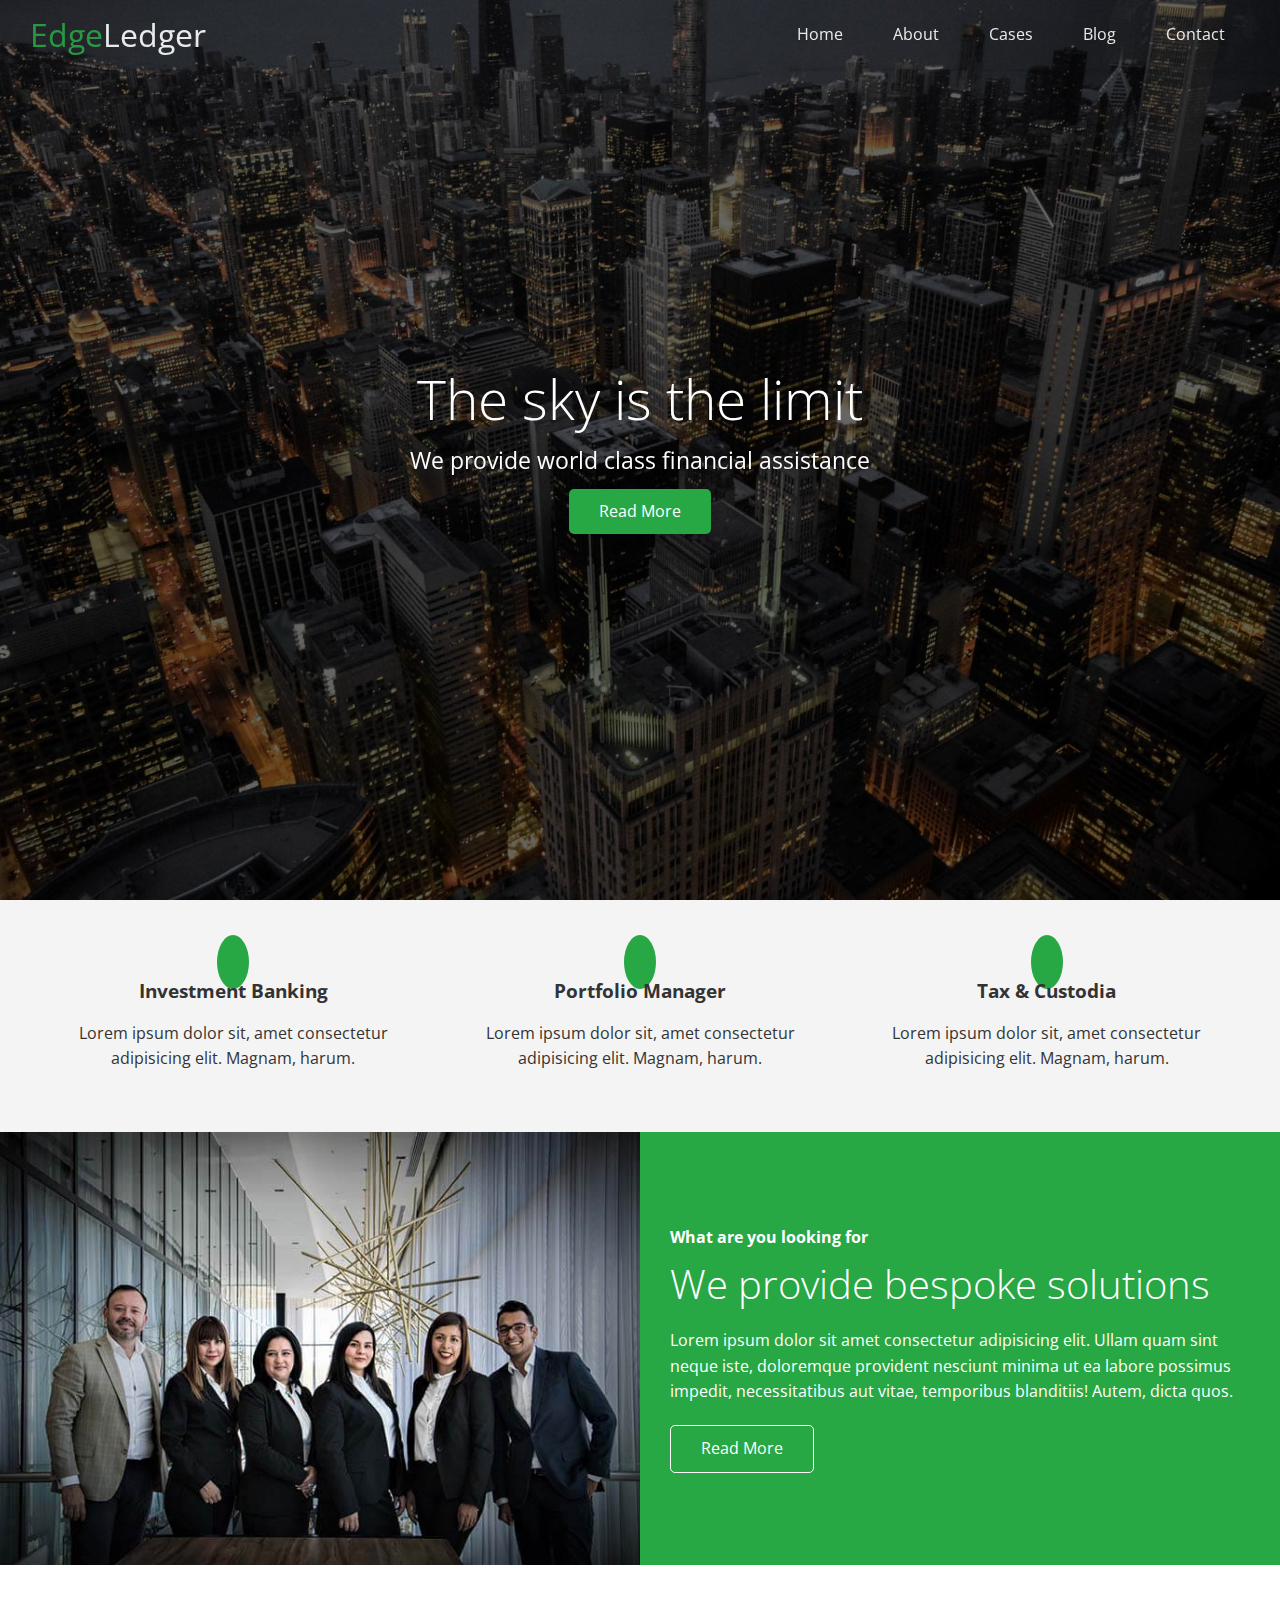
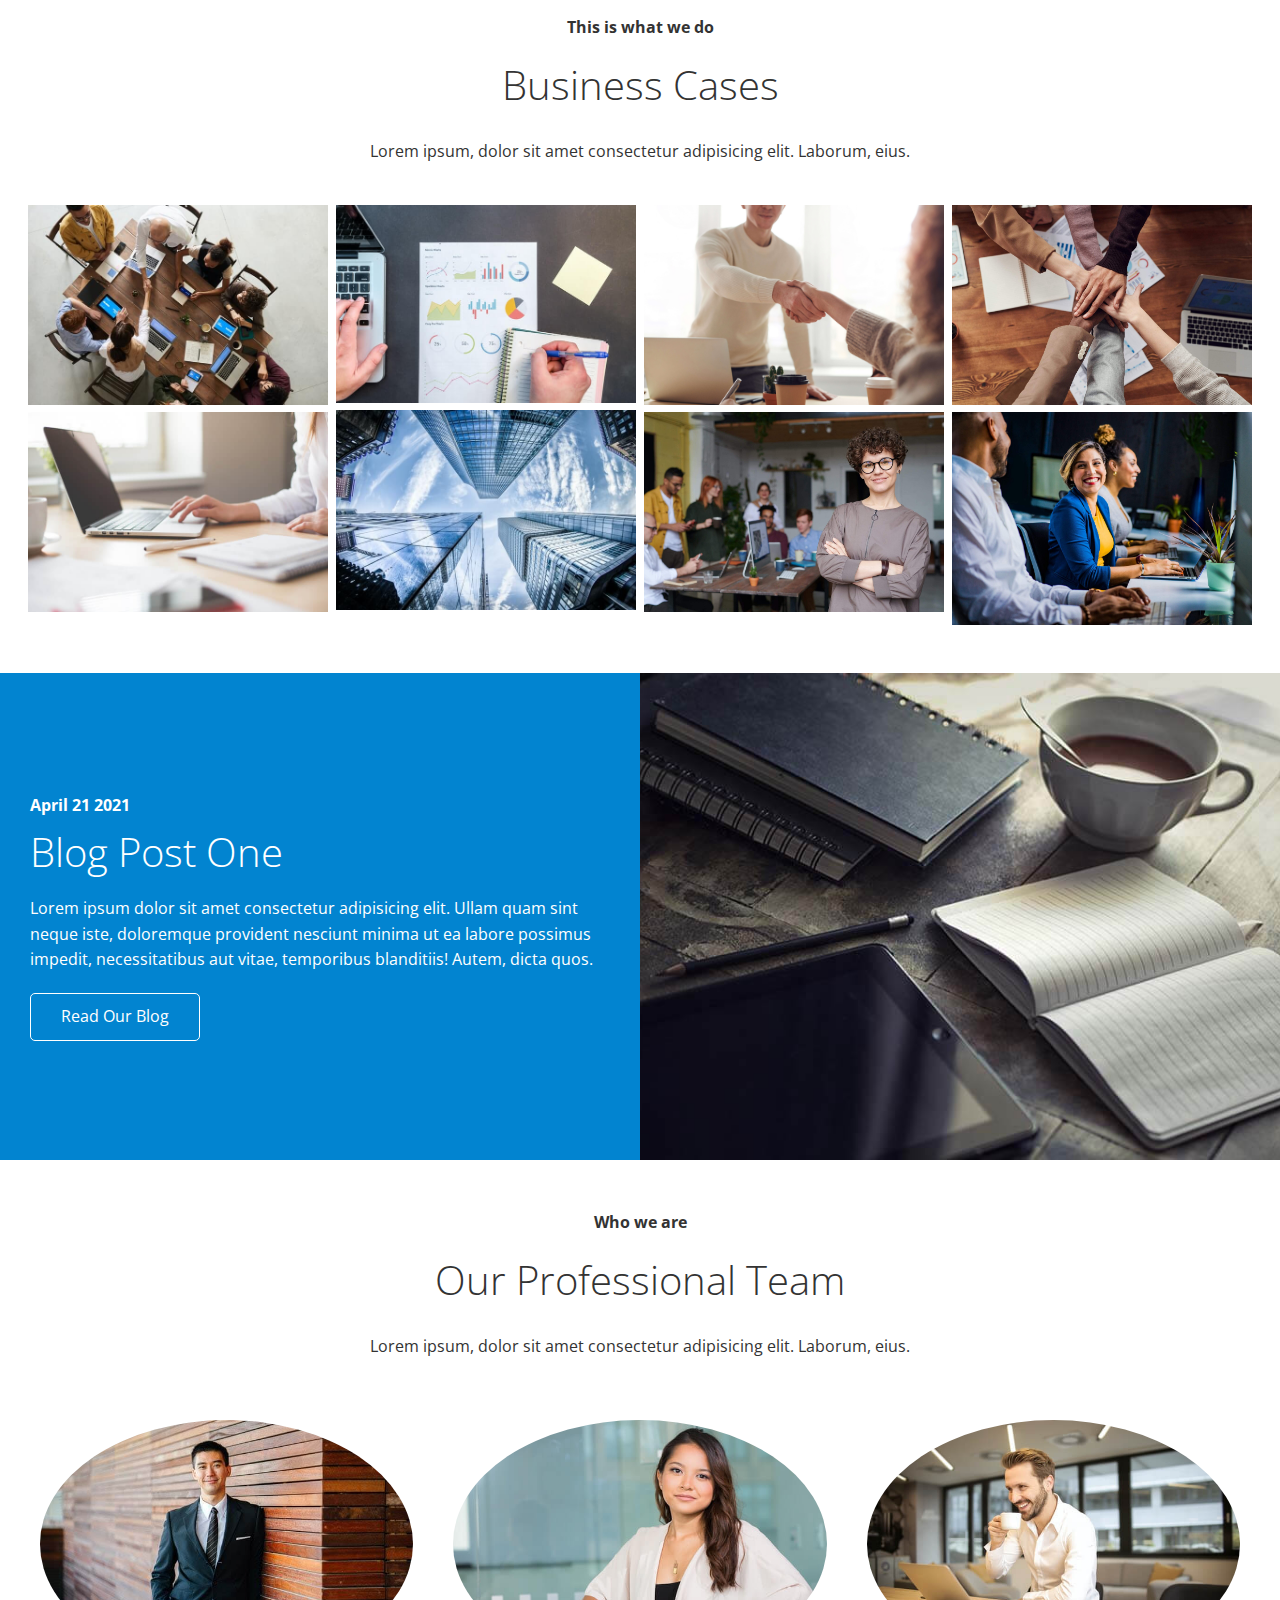
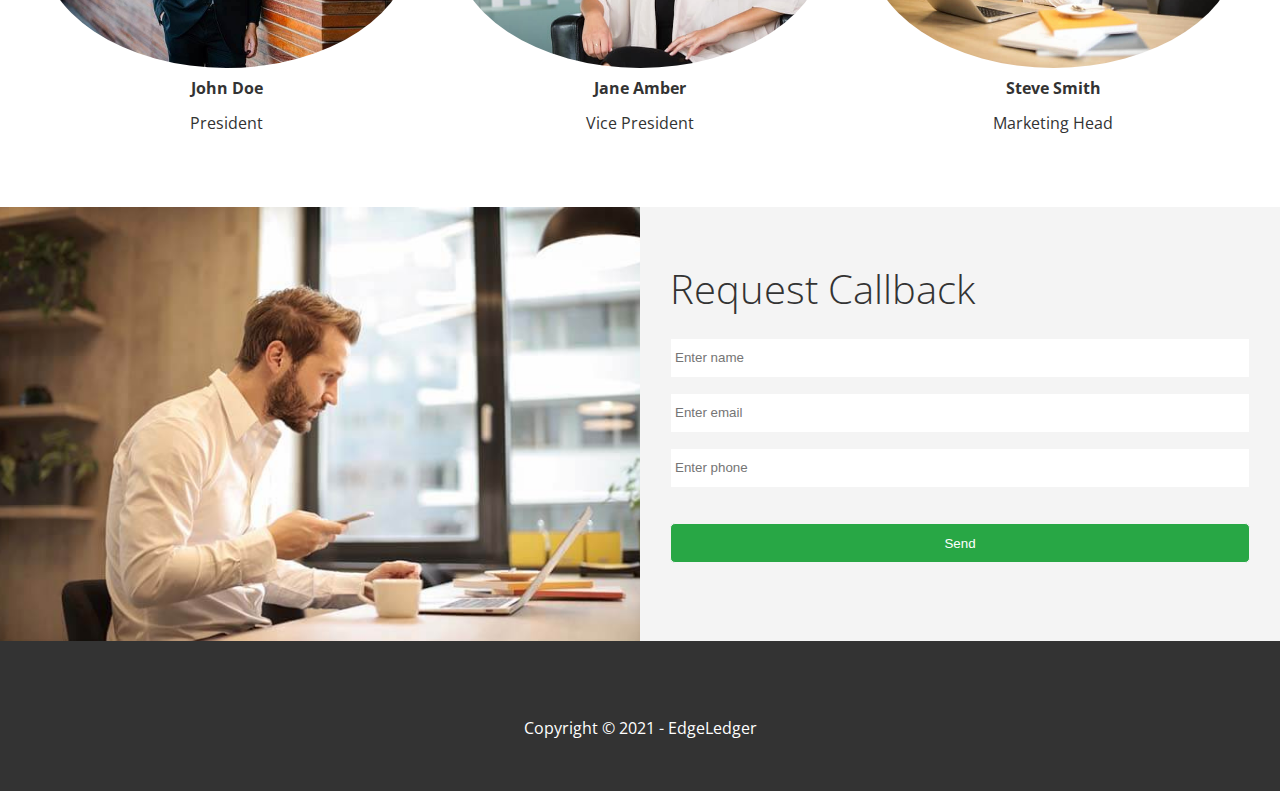
<file: edge_ledger/index.html>
<!DOCTYPE html>
<html lang="en">
    <head>
        <meta charset="UTF-8" />
        <meta http-equiv="X-UA-Compatible" content="IE=edge" />
        <meta name="viewport" content="width=device-width, initial-scale=1.0" />
        <link
            rel="shortcut icon"
            type="image/x-icon"
            href="/Edge_Ledger/favicon_icon.ico"
        />
        <link
            rel="stylesheet"
            href="https://cdnjs.cloudflare.com/ajax/libs/font-awesome/5.15.3/css/all.min.css"
            integrity="sha512-iBBXm8fW90+nuLcSKlbmrPcLa0OT92xO1BIsZ+ywDWZCvqsWgccV3gFoRBv0z+8dLJgyAHIhR35VZc2oM/gI1w=="
            crossorigin="anonymous"
        />
        <link rel="stylesheet" href="css/lightbox.min.css" />
        <link rel="stylesheet" href="css/utilities.css" />
        <link rel="stylesheet" href="css/style.css" />
        <title>Welcome to EdgeLedger</title>
    </head>
    <body id="home">
        <header class="hero">
            <div id="navbar" class="navbar top">
                <h1 class="logo">
                    <span class="text-primary"
                        ><i class="fas fa-book-open"></i> Edge</span
                    >Ledger
                </h1>
                <nav>
                    <ul>
                        <li><a href="#home">Home</a></li>
                        <li><a href="#about">About</a></li>
                        <li><a href="#cases">Cases</a></li>
                        <li><a href="#blog">Blog</a></li>
                        <li><a href="#contact">Contact</a></li>
                    </ul>
                </nav>
            </div>

            <div class="content">
                <h1>The sky is the limit</h1>
                <p>We provide world class financial assistance</p>
                <a href="#about" class="btn"
                    ><i class="fas fa-chevron-right"></i> Read More</a
                >
            </div>
        </header>

        <main>
            <!-- About -->
            <section id="about" class="icons bg-light">
                <div class="flex-items">
                    <div>
                        <i class="fas fa-university fa-2x"></i>
                        <div>
                            <h3>Investment Banking</h3>
                            <p>
                                Lorem ipsum dolor sit, amet consectetur
                                adipisicing elit. Magnam, harum.
                            </p>
                        </div>
                    </div>
                    <div>
                        <i class="fas fa-book-reader fa-2x"></i>
                        <div>
                            <h3>Portfolio Manager</h3>
                            <p>
                                Lorem ipsum dolor sit, amet consectetur
                                adipisicing elit. Magnam, harum.
                            </p>
                        </div>
                    </div>
                    <div>
                        <i class="fas fa-pencil-alt fa-2x"></i>
                        <div>
                            <h3>Tax & Custodia</h3>
                            <p>
                                Lorem ipsum dolor sit, amet consectetur
                                adipisicing elit. Magnam, harum.
                            </p>
                        </div>
                    </div>
                </div>
            </section>

            <!-- About:Solutions -->
            <section class="solutions flex-columns">
                <div class="row">
                    <div class="column">
                        <div class="column-1">
                            <img src="images/home/people.jpg" alt="" />
                        </div>
                    </div>
                    <div class="column">
                        <div class="column-2 bg-primary">
                            <h4>What are you looking for</h4>
                            <h2>We provide bespoke solutions</h2>
                            <p>
                                Lorem ipsum dolor sit amet consectetur
                                adipisicing elit. Ullam quam sint neque iste,
                                doloremque provident nesciunt minima ut ea
                                labore possimus impedit, necessitatibus aut
                                vitae, temporibus blanditiis! Autem, dicta quos.
                            </p>
                            <a href="#" class="btn btn-outline">
                                <i class="fas fa-chevron"></i>
                                Read More
                            </a>
                        </div>
                    </div>
                </div>
            </section>

            <!-- Cases -->
            <section id="cases" class="cases flex-grid section-padding">
                <header class="section-header">
                    <h4>This is what we do</h4>
                    <h2>Business Cases</h2>
                    <p>
                        Lorem ipsum, dolor sit amet consectetur adipisicing
                        elit. Laborum, eius.
                    </p>
                </header>
                <div class="row">
                    <div class="column">
                        <a
                            href="images/cases/cases1.jpg"
                            data-lightbox="cases"
                            data-title="Lorem ipsum, dolor sit amet consectetur adipisicing
                        elit. Laborum, eius."
                            ><img src="images/cases/cases1.jpg" alt=""
                        /></a>
                        <a
                            href="images/cases/cases2.jpg"
                            data-lightbox="cases"
                            data-title="Lorem ipsum, dolor sit amet consectetur adipisicing
                        elit. Laborum, eius."
                            ><img src="images/cases/cases2.jpg" alt=""
                        /></a>
                    </div>
                    <div class="column">
                        <a
                            href="images/cases/cases3.jpg"
                            data-lightbox="cases"
                            data-title="Lorem ipsum, dolor sit amet consectetur adipisicing
                        elit. Laborum, eius."
                            ><img src="images/cases/cases3.jpg" alt=""
                        /></a>
                        <a
                            href="images/cases/cases4.jpg"
                            data-lightbox="cases"
                            data-title="Lorem ipsum, dolor sit amet consectetur adipisicing
                        elit. Laborum, eius."
                            ><img src="images/cases/cases4.jpg" alt=""
                        /></a>
                    </div>
                    <div class="column">
                        <a
                            href="images/cases/cases5.jpg"
                            data-lightbox="cases"
                            data-title="Lorem ipsum, dolor sit amet consectetur adipisicing
                        elit. Laborum, eius."
                            ><img src="images/cases/cases5.jpg" alt=""
                        /></a>
                        <a
                            href="images/cases/cases6.jpg"
                            data-lightbox="cases"
                            data-title="Lorem ipsum, dolor sit amet consectetur adipisicing
                        elit. Laborum, eius."
                            ><img src="images/cases/cases6.jpg" alt=""
                        /></a>
                    </div>
                    <div class="column">
                        <a
                            href="images/cases/cases7.jpg"
                            data-lightbox="cases"
                            data-title="Lorem ipsum, dolor sit amet consectetur adipisicing
                        elit. Laborum, eius."
                            ><img src="images/cases/cases7.jpg" alt=""
                        /></a>
                        <a
                            href="images/cases/cases8.jpg"
                            data-lightbox="cases"
                            data-title="Lorem ipsum, dolor sit amet consectetur adipisicing
                        elit. Laborum, eius."
                            ><img src="images/cases/cases8.jpg" alt=""
                        /></a>
                    </div>
                </div>
            </section>

            <!-- Blog -->
            <section id="blog" class="blog flex-columns flex-reverse">
                <div class="row">
                    <div class="column">
                        <div class="column-1">
                            <img src="images/home/blog.jpg" alt="" />
                        </div>
                    </div>
                    <div class="column">
                        <div class="column-2 bg-secondary">
                            <h4>April 21 2021</h4>
                            <h2>Blog Post One</h2>
                            <p>
                                Lorem ipsum dolor sit amet consectetur
                                adipisicing elit. Ullam quam sint neque iste,
                                doloremque provident nesciunt minima ut ea
                                labore possimus impedit, necessitatibus aut
                                vitae, temporibus blanditiis! Autem, dicta quos.
                            </p>
                            <a href="blog.html" class="btn btn-outline">
                                <i class="fas fa-chevron"></i>
                                Read Our Blog
                            </a>
                        </div>
                    </div>
                </div>
            </section>

            <!-- Team -->
            <section id="team" class="team section-padding">
                <header class="section-header">
                    <h4>Who we are</h4>
                    <h2>Our Professional Team</h2>
                    <p>
                        Lorem ipsum, dolor sit amet consectetur adipisicing
                        elit. Laborum, eius.
                    </p>
                </header>
                <div class="flex-items">
                    <div>
                        <img src="images/team/person1.jpg" alt="" />
                        <h4>John Doe</h4>
                        <p>President</p>
                    </div>
                    <div>
                        <img src="images/team/person2.jpg" alt="" />
                        <h4>Jane Amber</h4>
                        <p>Vice President</p>
                    </div>
                    <div>
                        <img src="images/team/person3.jpg" alt="" />
                        <h4>Steve Smith</h4>
                        <p>Marketing Head</p>
                    </div>
                    <a href="" data-lightbox="cases" data-title=""></a>
                </div>
            </section>

            <!-- Contact -->
            <section id="contact" class="contact flex-columns">
                <div class="row">
                    <div class="column">
                        <div class="column-1">
                            <img src="images/home/contact.jpg" alt="" />
                        </div>
                    </div>
                    <div class="column">
                        <div class="column-2 bg-light">
                            <h2>Request Callback</h2>
                            <form
                                action="contact/process.php"
                                method="POST"
                                class="callback-form"
                            >
                                <div class="form-control">
                                    <label for="name"></label>
                                    <input
                                        type="text"
                                        placeholder="Enter name"
                                        name="name"
                                        id="name"
                                    />
                                </div>
                                <div class="form-control">
                                    <label for="email"></label>
                                    <input
                                        type="text"
                                        placeholder="Enter email"
                                    />
                                </div>
                                <div class="form-control">
                                    <label for="phone"></label>
                                    <input
                                        type="text"
                                        placeholder="Enter phone"
                                        name="phone"
                                        id="phone"
                                    />
                                </div>
                                <input
                                    type="submit"
                                    value="Send"
                                    id="submit"
                                    class="btn"
                                />
                            </form>
                        </div>
                    </div>
                </div>
            </section>
        </main>

        <footer class="footer bg-dark">
            <div class="social">
                <a href="#"><i class="fab fa-facebook fa-2x"></i></a>
                <a href="#"><i class="fab fa-twitter fa-2x"></i></a>
                <a href="#"><i class="fab fa-youtube fa-2x"></i></a>
                <a href="#"><i class="fab fa-linkedin fa-2x"></i></a>
            </div>
            <p>Copyright &copy; 2021 - EdgeLedger</p>
        </footer>

        <script
            src="https://code.jquery.com/jquery-3.6.0.min.js"
            integrity="sha256-/xUj+3OJU5yExlq6GSYGSHk7tPXikynS7ogEvDej/m4="
            crossorigin="anonymous"
        ></script>
        <script src="js/lightbox.min.js"></script>
        <script>
            const navbar = document.getElementById("navbar");
            let scrolled = false;

            window.onscroll = function () {
                if (window.pageYOffset > 100) {
                    navbar.classList.remove("top");
                    if (!scrolled) {
                        navbar.style.transform = "translateY(-70px)";
                    }
                    setTimeout(function () {
                        navbar.style.transform = "translateY(0)";
                        scrolled = true;
                    }, 200);
                } else {
                    navbar.classList.add("top");
                    scrolled = false;
                }
            };

            // Smooth Scroling
            $("#navbar a").on("click", function (e) {
                if (this.hash !== "") {
                    e.preventDefault();

                    const hash = this.hash;

                    $("html, body").animate(
                        {
                            scrollTop: $(hash).offset().top - 100,
                        },
                        800
                    );
                }
            });
        </script>
    </body>
</html>
</file>
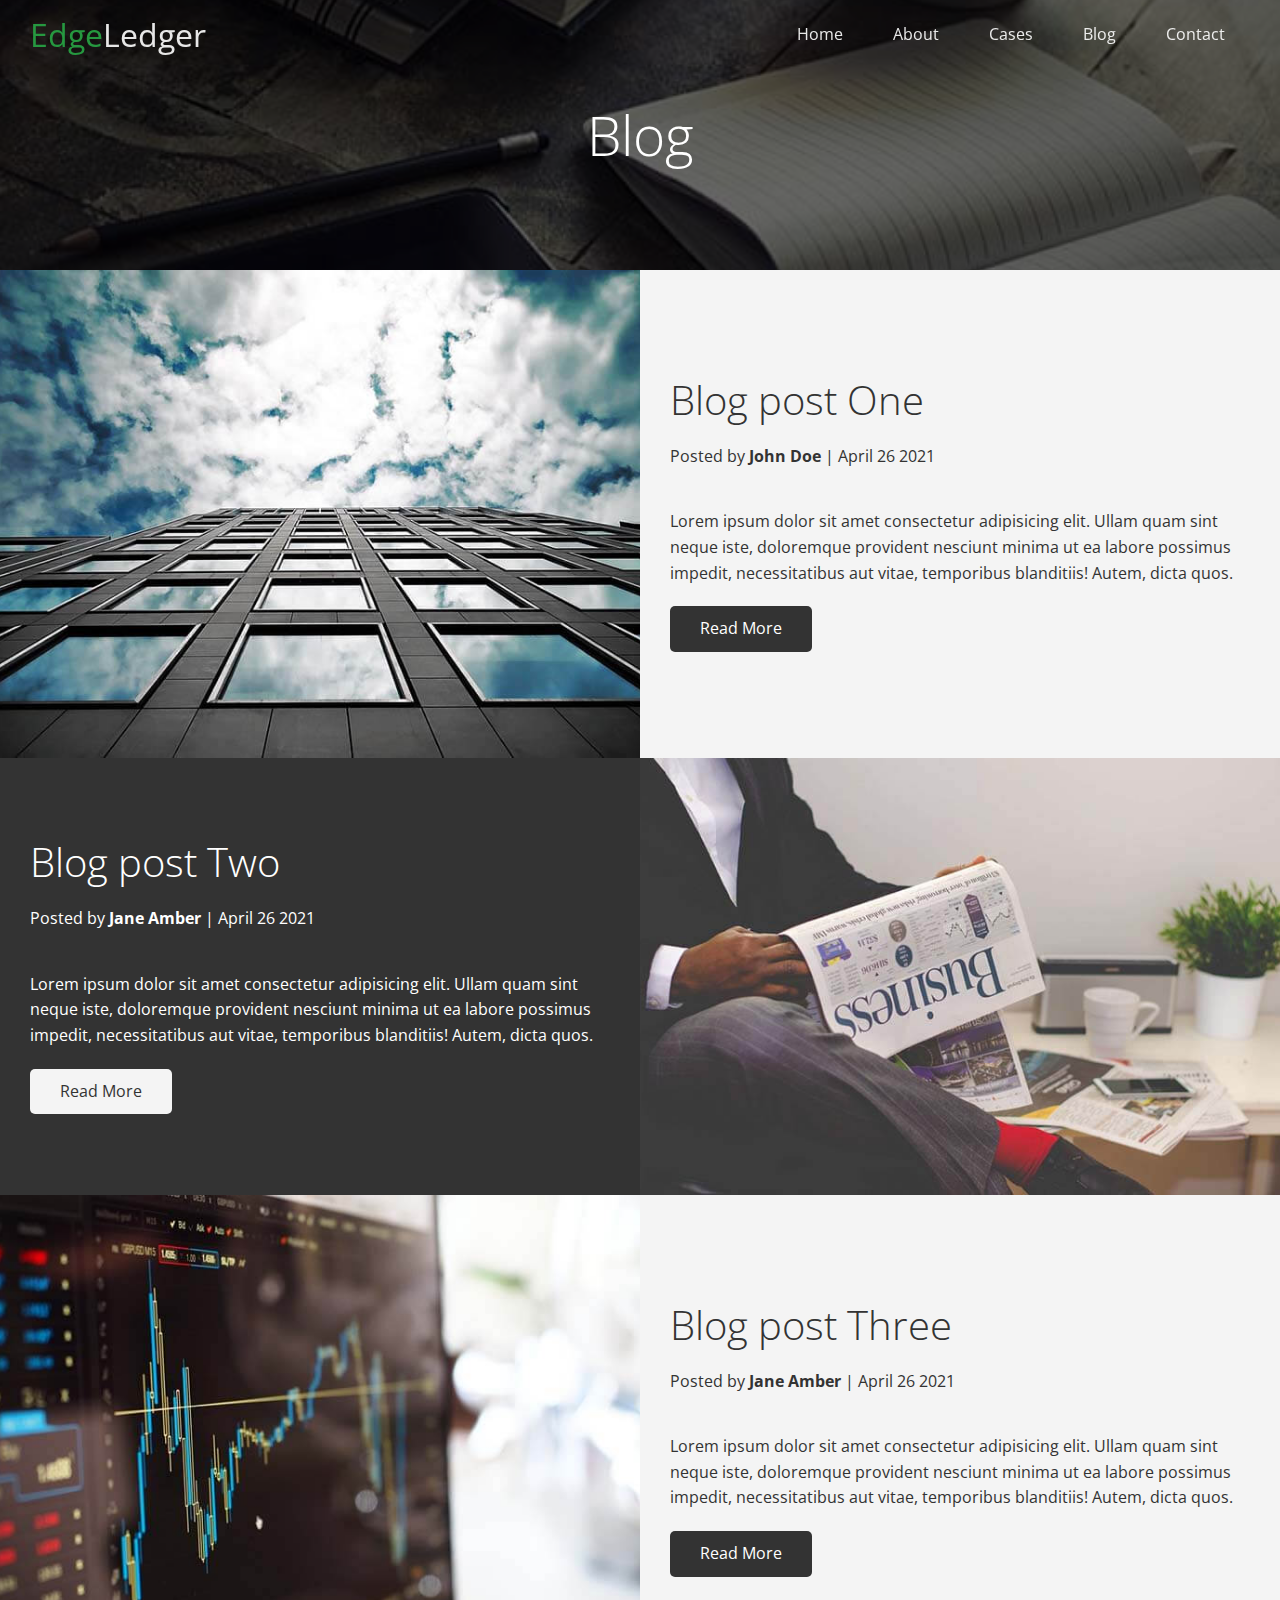
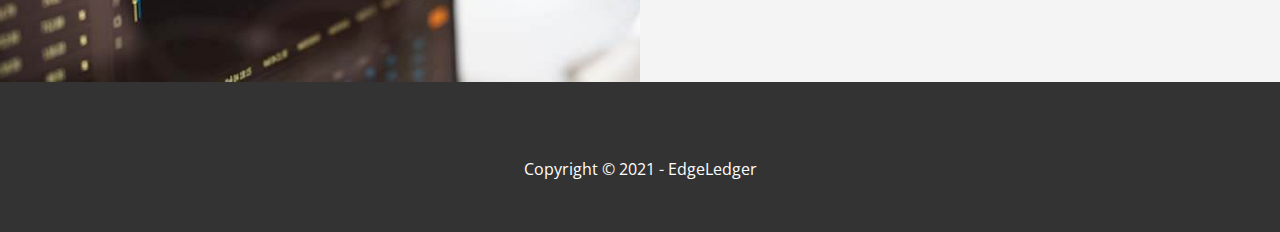
<file: edge_ledger/blog.html>
<!DOCTYPE html>
<html lang="en">
    <head>
        <meta charset="UTF-8" />
        <meta http-equiv="X-UA-Compatible" content="IE=edge" />
        <meta name="viewport" content="width=device-width, initial-scale=1.0" />
        <link
            rel="stylesheet"
            href="https://cdnjs.cloudflare.com/ajax/libs/font-awesome/5.15.3/css/all.min.css"
            integrity="sha512-iBBXm8fW90+nuLcSKlbmrPcLa0OT92xO1BIsZ+ywDWZCvqsWgccV3gFoRBv0z+8dLJgyAHIhR35VZc2oM/gI1w=="
            crossorigin="anonymous"
        />
        <link rel="stylesheet" href="css/utilities.css" />
        <link rel="stylesheet" href="css/style.css" />
        <title>REad Our Blog</title>
    </head>
    <body id="home">
        <header class="hero blog">
            <div id="navbar" class="navbar top">
                <h1 class="logo">
                    <span class="text-primary"
                        ><i class="fas fa-book-open"></i> Edge</span
                    >Ledger
                </h1>
                <nav>
                    <ul>
                        <li><a href="index.html">Home</a></li>
                        <li><a href="index.html#about">About</a></li>
                        <li><a href="index.html#cases">Cases</a></li>
                        <li><a href="index.html#blog">Blog</a></li>
                        <li><a href="index.html#contact">Contact</a></li>
                    </ul>
                </nav>
            </div>

            <div class="content">
                <h1>Blog</h1>
            </div>
        </header>

        <main>
            <!-- About:Solutions -->
            <article class="flex-columns">
                <div class="row">
                    <div class="column">
                        <div class="column-1">
                            <img src="images/blog/blog1.jpg" alt="" />
                        </div>
                    </div>
                    <div class="column">
                        <div class="column-2 bg-light">
                            <h2>Blog post One</h2>
                            <p class="meta">
                                <i class="fas fa-user"></i> Posted by
                                <strong>John Doe</strong> | April 26 2021
                            </p>
                            <p>
                                Lorem ipsum dolor sit amet consectetur
                                adipisicing elit. Ullam quam sint neque iste,
                                doloremque provident nesciunt minima ut ea
                                labore possimus impedit, necessitatibus aut
                                vitae, temporibus blanditiis! Autem, dicta quos.
                            </p>
                            <a href="post.html" class="btn btn-dark">
                                <i class="fas fa-chevron"></i>
                                Read More
                            </a>
                        </div>
                    </div>
                </div>
            </article>

            <article class="flex-columns flex-reverse">
                <div class="row">
                    <div class="column">
                        <div class="column-1">
                            <img src="images/blog/blog2.jpg" alt="" />
                        </div>
                    </div>
                    <div class="column">
                        <div class="column-2 bg-dark">
                            <h2>Blog post Two</h2>
                            <p class="meta">
                                <i class="fas fa-user"></i> Posted by
                                <strong>Jane Amber</strong> | April 26 2021
                            </p>
                            <p>
                                Lorem ipsum dolor sit amet consectetur
                                adipisicing elit. Ullam quam sint neque iste,
                                doloremque provident nesciunt minima ut ea
                                labore possimus impedit, necessitatibus aut
                                vitae, temporibus blanditiis! Autem, dicta quos.
                            </p>
                            <a href="post.html" class="btn btn-light">
                                <i class="fas fa-chevron"></i>
                                Read More
                            </a>
                        </div>
                    </div>
                </div>
            </article>

            <article class="flex-columns">
                <div class="row">
                    <div class="column">
                        <div class="column-1">
                            <img src="images/blog/blog3.jpg" alt="" />
                        </div>
                    </div>
                    <div class="column">
                        <div class="column-2 bg-light">
                            <h2>Blog post Three</h2>
                            <p class="meta">
                                <i class="fas fa-user"></i>Posted by
                                <strong>Jane Amber</strong> | April 26 2021
                            </p>
                            <p>
                                Lorem ipsum dolor sit amet consectetur
                                adipisicing elit. Ullam quam sint neque iste,
                                doloremque provident nesciunt minima ut ea
                                labore possimus impedit, necessitatibus aut
                                vitae, temporibus blanditiis! Autem, dicta quos.
                            </p>
                            <a href="post.html" class="btn btn-dark">
                                <i class="fas fa-chevron"></i>
                                Read More
                            </a>
                        </div>
                    </div>
                </div>
            </article>
        </main>

        <footer class="footer bg-dark">
            <div class="social">
                <a href="#"><i class="fab fa-facebook fa-2x"></i></a>
                <a href="#"><i class="fab fa-twitter fa-2x"></i></a>
                <a href="#"><i class="fab fa-youtube fa-2x"></i></a>
                <a href="#"><i class="fab fa-linkedin fa-2x"></i></a>
            </div>
            <p>Copyright &copy; 2021 - EdgeLedger</p>
        </footer>

        <script>
            const navbar = document.getElementById("navbar");
            let scrolled = false;

            window.onscroll = function () {
                if (window.pageYOffset > 100) {
                    navbar.classList.remove("top");
                    if (!scrolled) {
                        navbar.style.transform = "translateY(-70px)";
                    }
                    setTimeout(function () {
                        navbar.style.transform = "translateY(0)";
                        scrolled = true;
                    }, 200);
                } else {
                    navbar.classList.add("top");
                    scrolled = false;
                }
            };
        </script>
    </body>
</html>
</file>
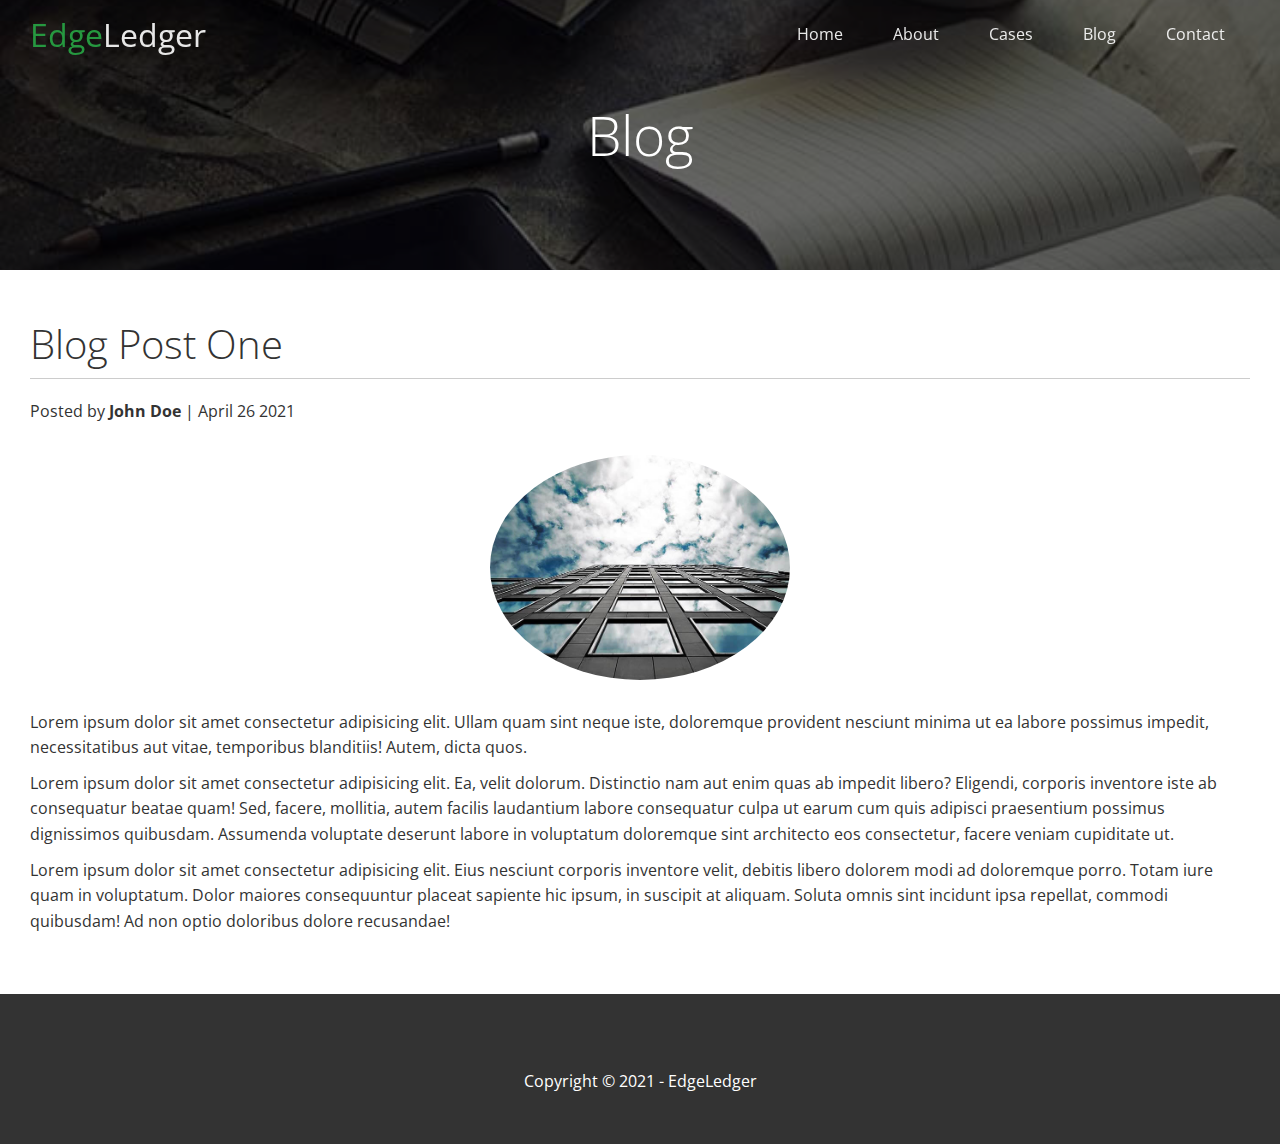
<file: edge_ledger/post.html>
<!DOCTYPE html>
<html lang="en">
    <head>
        <meta charset="UTF-8" />
        <meta http-equiv="X-UA-Compatible" content="IE=edge" />
        <meta name="viewport" content="width=device-width, initial-scale=1.0" />
        <link
            rel="stylesheet"
            href="https://cdnjs.cloudflare.com/ajax/libs/font-awesome/5.15.3/css/all.min.css"
            integrity="sha512-iBBXm8fW90+nuLcSKlbmrPcLa0OT92xO1BIsZ+ywDWZCvqsWgccV3gFoRBv0z+8dLJgyAHIhR35VZc2oM/gI1w=="
            crossorigin="anonymous"
        />
        <link rel="stylesheet" href="css/utilities.css" />
        <link rel="stylesheet" href="css/style.css" />
        <title>Post One</title>
    </head>
    <body id="home">
        <header class="hero blog">
            <div id="navbar" class="navbar top">
                <h1 class="logo">
                    <span class="text-primary"
                        ><i class="fas fa-book-open"></i> Edge</span
                    >Ledger
                </h1>
                <nav>
                    <ul>
                        <li><a href="index.html">Home</a></li>
                        <li><a href="index.html#about">About</a></li>
                        <li><a href="index.html#cases">Cases</a></li>
                        <li><a href="index.html#blog">Blog</a></li>
                        <li><a href="index.html#contact">Contact</a></li>
                    </ul>
                </nav>
            </div>

            <div class="content">
                <h1>Blog</h1>
            </div>
        </header>

        <main>
            <section class="post">
                <h2>Blog Post One</h2>
                <p class="meta">
                    <i class="fas fa-user"></i> Posted by
                    <strong>John Doe</strong> | April 26 2021
                </p>
                <img src="images/blog/blog1.jpg" alt="" />
                <p>
                    Lorem ipsum dolor sit amet consectetur adipisicing elit.
                    Ullam quam sint neque iste, doloremque provident nesciunt
                    minima ut ea labore possimus impedit, necessitatibus aut
                    vitae, temporibus blanditiis! Autem, dicta quos.
                </p>
                <p>
                    Lorem ipsum dolor sit amet consectetur adipisicing elit. Ea,
                    velit dolorum. Distinctio nam aut enim quas ab impedit
                    libero? Eligendi, corporis inventore iste ab consequatur
                    beatae quam! Sed, facere, mollitia, autem facilis laudantium
                    labore consequatur culpa ut earum cum quis adipisci
                    praesentium possimus dignissimos quibusdam. Assumenda
                    voluptate deserunt labore in voluptatum doloremque sint
                    architecto eos consectetur, facere veniam cupiditate ut.
                </p>
                <p>
                    Lorem ipsum dolor sit amet consectetur adipisicing elit.
                    Eius nesciunt corporis inventore velit, debitis libero
                    dolorem modi ad doloremque porro. Totam iure quam in
                    voluptatum. Dolor maiores consequuntur placeat sapiente hic
                    ipsum, in suscipit at aliquam. Soluta omnis sint incidunt
                    ipsa repellat, commodi quibusdam! Ad non optio doloribus
                    dolore recusandae!
                </p>
            </section>
        </main>

        <footer class="footer bg-dark">
            <div class="social">
                <a href="#"><i class="fab fa-facebook fa-2x"></i></a>
                <a href="#"><i class="fab fa-twitter fa-2x"></i></a>
                <a href="#"><i class="fab fa-youtube fa-2x"></i></a>
                <a href="#"><i class="fab fa-linkedin fa-2x"></i></a>
            </div>
            <p>Copyright &copy; 2021 - EdgeLedger</p>
        </footer>

        <script>
            const navbar = document.getElementById("navbar");
            let scrolled = false;

            window.onscroll = function () {
                if (window.pageYOffset > 100) {
                    navbar.classList.remove("top");
                    if (!scrolled) {
                        navbar.style.transform = "translateY(-70px)";
                    }
                    setTimeout(function () {
                        navbar.style.transform = "translateY(0)";
                        scrolled = true;
                    }, 200);
                } else {
                    navbar.classList.add("top");
                    scrolled = false;
                }
            };
        </script>
    </body>
</html>
</file>
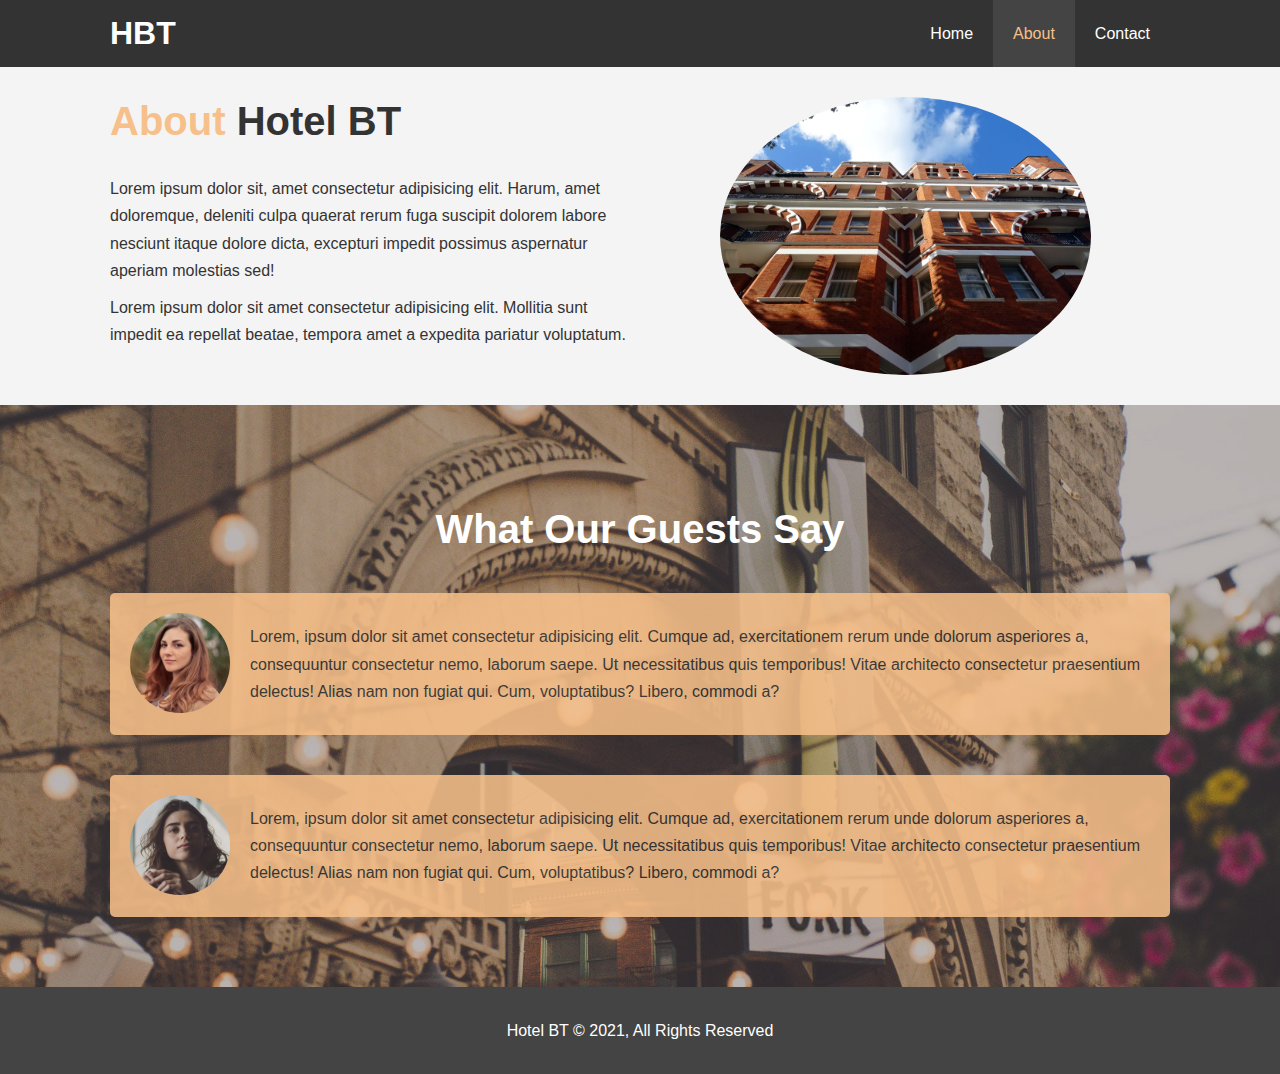
<file: hotel_web/about.html>
<!DOCTYPE html>
<html lang="en">
  <head>
    <meta charset="UTF-8" />
    <meta http-equiv="X-UA-Compatible" content="IE=edge" />
    <meta name="viewport" content="width=device-width, initial-scale=1.0" />
    <meta
      name="description"
      content="Welcome to the most extraordinary hotel in Boston Massachusetts"
    />
    <meta name="keywords" content="hotel, boston hotel, new england hotel" />
    <link rel="stylesheet" href="css/style.css" />
    <link
      rel="stylesheet"
      media="screen and (max-width: 768px)"
      href="css/mobile.css"
    />
    <title>Hotel BT | About</title>
  </head>
  <body>
    <header>
      <nav id="navbar">
        <div class="container">
          <h1 class="logo"><a href="index.html">HBT</a></h1>
          <ul>
            <li><a href="index.html">Home</a></li>
            <li><a class="current" href="about.html">About</a></li>
            <li><a href="contact.html">Contact</a></li>
          </ul>
        </div>
      </nav>
    </header>
    <section id="about-info" class="bg-light py-3">
      <div class="container">
        <div class="info-left">
          <h1 class="l-heading">
            <span class="text-primary">About</span> Hotel BT
          </h1>
          <p>
            Lorem ipsum dolor sit, amet consectetur adipisicing elit. Harum,
            amet doloremque, deleniti culpa quaerat rerum fuga suscipit dolorem
            labore nesciunt itaque dolore dicta, excepturi impedit possimus
            aspernatur aperiam molestias sed!
          </p>
          <p>
            Lorem ipsum dolor sit amet consectetur adipisicing elit. Mollitia
            sunt impedit ea repellat beatae, tempora amet a expedita pariatur
            voluptatum.
          </p>
        </div>
        <div class="info-right">
          <img src="./img/photo-2.jpg" alt="hotel" />
        </div>
      </div>
    </section>

    <div class="clr"></div>

    <section id="testimonials" class="py-3">
      <div class="container">
        <h2 class="l-heading">What Our Guests Say</h2>
        <div class="testimonial bg-primary">
          <img src="./img/person-1.jpg" alt="Samantha" />
          <p>
            Lorem, ipsum dolor sit amet consectetur adipisicing elit. Cumque ad,
            exercitationem rerum unde dolorum asperiores a, consequuntur
            consectetur nemo, laborum saepe. Ut necessitatibus quis temporibus!
            Vitae architecto consectetur praesentium delectus! Alias nam non
            fugiat qui. Cum, voluptatibus? Libero, commodi a?
          </p>
        </div>

        <div class="testimonial bg-primary">
          <img src="./img/person-2.jpg" alt="Jen" />
          <p>
            Lorem, ipsum dolor sit amet consectetur adipisicing elit. Cumque ad,
            exercitationem rerum unde dolorum asperiores a, consequuntur
            consectetur nemo, laborum saepe. Ut necessitatibus quis temporibus!
            Vitae architecto consectetur praesentium delectus! Alias nam non
            fugiat qui. Cum, voluptatibus? Libero, commodi a?
          </p>
        </div>
      </div>
    </section>
    <footer id="main-footer">
      <p>Hotel BT &copy; 2021, All Rights Reserved</p>
    </footer>
  </body>
</html>
</file>
<file: edge_ledger/css/utilities.css>
/* Text colors */
.text-primary {
    color: #28a745;
}

.text-secondary {
    color: #0284d0;
}

/* Button */
.btn {
    cursor: pointer;
    display: inline-block;
    padding: 10px 30px;
    color: #fff;
    background: #28a745;
    border: none;
    border-radius: 5px;
}

.btn:hover {
    opacity: 0.9;
}

.btn-primary,
.bg-primary {
    background: #28a745;
    color: #fff;
}
.btn-secundary,
.bg-secondary {
    background: #0284d0;
    color: #fff;
}
.btn-dark,
.bg-dark {
    background: #333;
    color: #fff;
}
.btn-light,
.bg-light {
    background: #f4f4f4;
    color: #333;
}

.btn-outline {
    background: transparent;
    border: 1px solid #fff;
}

/* Flex items */
.flex-items {
    display: flex;
    text-align: center;
    justify-content: center;
    height: 100%;
}

.flex-items > div {
    padding: 20px;
}

/* Flex columns */
.flex-columns.flex-reverse .row {
    flex-direction: row-reverse;
}

.flex-columns .row {
    display: flex;
    flex-wrap: wrap;
    width: 100%;
}

.flex-columns .column {
    display: flex;
    flex-direction: column;
    flex-basis: 100%;
    flex: 1;
}

.flex-columns .column .column-1,
.flex-columns .column .column-2 {
    height: 100%;
}

.flex-columns img {
    width: 100%;
    height: 100%;
    object-fit: cover;
}

.flex-columns .column-2 {
    display: flex;
    flex-direction: column;
    align-items: flex-start;
    justify-content: center;
    padding: 30px;
}

.flex-columns h2 {
    font-size: 40px;
    font-weight: 100;
}

.flex-columns h4 {
    margin-bottom: 10px;
}

.flex-columns p {
    margin: 20px 0;
}

/* Section */
.section-header {
    padding: 30px;
    display: flex;
    flex-direction: column;
    align-items: center;
    justify-content: center;
    text-align: center;
}

.section-header h2 {
    font-size: 40px;
    margin: 20px 0;
}

.section-padding {
    padding: 20px 20px 40px;
}

/* Flex Grid */
.flex-grid .row {
    display: flex;
    flex-wrap: wrap;
    padding: 0 4px;
}

.flex-grid .column {
    flex: 25%;
    max-width: 25%;
    padding: 0 4px;
}
</file>
<file: edge_ledger/css/style.css>
@import url("https://fonts.googleapis.com/css2?family=Open+Sans:wght@300;400&display=swap");

* {
    box-sizing: border-box;
    margin: 0;
    padding: 0;
}

body {
    font-family: "Open Sans", sans-serif;
    background: #fff;
    color: #333;
    line-height: 1.6;
}

ul {
    list-style: none;
}

a {
    color: #333;
    text-decoration: none;
}

h1,
h2 {
    font-weight: 300;
    line-height: 1.2;
}

p {
    margin: 10px 0;
}

img {
    width: 100%;
}

/* Navbar */
.navbar {
    display: flex;
    align-items: center;
    justify-content: space-between;
    background: #333;
    color: #fff;
    opacity: 0.9;
    width: 100%;
    height: 70px;
    position: fixed;
    top: 0px;
    padding: 0 30px;
    transition: 0.5s;
}

.navbar.top {
    background: transparent;
}

.navbar a {
    color: #fff;
    padding: 10px 20px;
    margin: 0 5px;
}

.navbar a:hover {
    border-bottom: #28a745 2px solid;
}

.navbar ul {
    display: flex;
}

.navbar .logo {
    font-weight: 400;
}

/* Header */
.hero {
    background: url("../images/home/showcase.jpg") no-repeat center center/cover;
    height: 100vh;
    position: relative;
    color: #fff;
}

.hero .content {
    display: flex;
    flex-direction: column;
    align-items: center;
    justify-content: center;
    text-align: center;
    height: 100%;
    padding: 0 20px;
}

.hero .content h1 {
    font-size: 55px;
}

.hero .content p {
    font-size: 23px;
    max-width: 600px;
    margin: 20 0 30px;
}

.hero::before {
    content: "";
    position: absolute;
    top: 0;
    left: 0;
    width: 100%;
    height: 100%;
    background: rgba(0, 0, 0, 0.6);
}

.hero * {
    z-index: 10;
}

.hero.blog {
    background: url("../images/home/blog.jpg") no-repeat center center/cover;
    height: 30vh;
}

/* Icons */
.icons {
    padding: 30px;
}

.icons h3 {
    font-weight: bold;
    margin-bottom: 15px;
}

.icons i {
    background: #28a745;
    color: #fff;
    padding: 1rem;
    border-radius: 50%;
    margin-bottom: 15px;
}

.cases img:hover {
    opacity: 0.7;
}

.team img {
    border-radius: 50%;
}

/* Callback form */
.callback-form {
    width: 100%;
    padding: 20px 0;
}

.callback-form label {
    display: block;
    margin-bottom: 5px;
}

.callback-form .form-control {
    margin-bottom: 15px;
}

.callback-form input {
    width: 100%;
    padding: 4px;
    height: 40px;
    border: #f4f4f4 1px solid;
}

.callback-form input:focus {
    outline-color: #28a745;
}

.callback-form .btn {
    padding: 12px 0;
    margin-top: 20px;
}

/* Post */
.post {
    padding: 50px 30px;
}

.post h2 {
    font-size: 40px;
    margin-bottom: 20px;
    padding-bottom: 10px;
    border-bottom: #ccc solid 1px;
}

.post .meta {
    margin-bottom: 30px;
}

.post img {
    width: 300px;
    border-radius: 50%;
    display: block;
    margin: 0 auto 30px;
}

/* Footer */
.footer {
    display: flex;
    flex-direction: column;
    align-items: center;
    justify-content: center;
    text-align: center;
    height: 150px;
}

.footer a {
    color: #fff;
}

.footer a:hover {
    color: #28a745;
}

.footer .social > * {
    margin-right: 30px;
}

/* Mobile */
@media (max-width: 768px) {
    .navbar {
        flex-direction: column;
        height: 120px;
        padding: 20px;
    }

    .navbar a {
        padding: 10px 10px;
        margin: 0 3px;
    }

    .flex-items {
        flex-direction: column;
    }

    .flex-columns .column,
    .flex-grid .column {
        flex: 100%;
        max-width: 100%;
    }

    .team img {
        width: 70%;
    }
}
</file>
<file: hotel_web/css/mobile.css>
#navbar .logo {
  float: none;
  text-align: center;
}

#navbar ul,
#navbar ul li {
  float: none;
}

#navbar ul li a {
  padding: 5px;
  border-bottom: #444 dotted 1px;
}

/* Showcase */
#showcase {
  height: 100%;
}

#showcase .showcase-content {
  padding-top: 70px;
  padding-bottom: 30px;
}

/* Home Info */
#home-info .info-img {
  display: none;
}

#home-info .info-content {
  float: none;
  width: 100%;
}

/* Boxes */

.box {
  float: none;
  width: 100%;
}

/* About */
#about-info .info-right,
#about-info .info-left {
  float: none;
  width: 100%;
}

#about-info .info-right {
  margin-top: 30px;
}

.l-heading {
  text-align: center;
}

/* Contact */
#contact-info .box {
  border-bottom: #444 dotted 1px;
}
</file>
<file: hotel_web/css/style.css>
/* Reset */
* {
  margin: 0;
  padding: 0;
  box-sizing: border-box;
}

/* Main Styling */
html,
body {
  font-family: "Segoe UI", Tahoma, Geneva, Verdana, sans-serif;
  line-height: 1.7em;
}

a {
  color: #333;
  text-decoration: none;
}

h1,
h2,
h3 {
  padding-bottom: 20px;
}

p {
  margin: 10px 0;
}
/* Container */
.container {
  margin: auto;
  max-width: 1100px;
  overflow: auto;
  padding: 0 20px;
}

.text-primary {
  color: #f7c08a;
}

.lead {
  font-size: 20px;
}

.btn {
  display: inline-block;
  font-size: 18px;
  color: #fff;
  background: #333;
  padding: 13px 20px;
  border: none;
  cursor: pointer;
}

.btn:hover {
  background: #f7c08a;
  color: #333;
}

.btn-light {
  background: #f4f4f4;
  color: #333;
}

.bg-dark {
  background: #333;
  color: #fff;
}

.bg-light {
  background: #f4f4f4;
  color: #333;
}

.bg-primary {
  background: #f7c08a;
  color: #333;
}

.clr {
  clear: both;
}

.l-heading {
  font-size: 40px;
  line-height: 1.2;
}

/* Padding */
.py-1 {
  padding: 10px 0;
}
.py-2 {
  padding: 20px 0;
}
.py-3 {
  padding: 30px 0;
}
/* Navbar */
#navbar {
  background: #333;
  color: #fff;
  overflow: auto;
}

#navbar a {
  color: #fff;
}

#navbar .logo {
  float: left;
  padding-top: 20px;
}

#navbar ul {
  list-style: none;
  float: right;
}

#navbar ul li {
  float: left;
}

#navbar ul li a {
  display: block;
  padding: 20px;
  text-align: center;
}

#navbar ul li a:hover,
#navbar ul li a.current {
  background: #444;
  color: #f7c08a;
}

/* Showcase */
#showcase {
  background: url("../img/showcase.jpg") no-repeat center center/cover;
  height: 600px;
}

#showcase .showcase-content {
  color: #fff;
  text-align: center;
  padding-top: 170px;
}

#showcase .showcase-content h1 {
  font-size: 60px;
  line-height: 1.2em;
}

#showcase .showcase-content p {
  padding-bottom: 20px;
  line-height: 1.7em;
}

/* Home Info */
#home-info {
  height: 450px;
}

#home-info .info-img {
  float: left;
  width: 50%;
  background: url("../img/photo-1.jpg") no-repeat;
  min-height: 100%;
}

#home-info .info-content {
  float: right;
  width: 50%;
  height: 100%;
  text-align: center;
  padding: 50px 30px;
  overflow: hidden;
}

#home-info .info-content p {
  padding-bottom: 30px;
}

/* Features */
.box {
  float: left;
  width: 33.3%;
  padding: 50px;
  text-align: center;
}

.box i {
  margin-bottom: 10px;
}

/* About Info */
#about-info .info-right {
  float: right;
  width: 50%;
  min-height: 100%;
}

#about-info .info-right img {
  display: block;
  margin: auto;
  width: 70%;
  border-radius: 50%;
}

#about-info .info-left {
  float: left;
  width: 50%;
  min-height: 100%;
}

/* Testimonials */
#testimonials {
  height: 100%;
  background: url(../img/test-bg.jpg) no-repeat center center/cover;
  padding-top: 100px;
}

#testimonials h2 {
  color: #fff;
  text-align: center;
  padding-bottom: 40px;
}

#testimonials .testimonial {
  padding: 20px;
  margin-bottom: 40px;
  border-radius: 5px;
  opacity: 0.87;
}

#testimonials .testimonial img {
  width: 100px;
  float: left;
  margin-right: 20px;
  border-radius: 50%;
}

/* Contact Form */
#contact-form .form-group {
  margin-bottom: 20px;
}

#contact-form label {
  display: block;
  margin-bottom: 5px;
}

#contact-form input,
#contact-form textarea {
  width: 100%;
  padding: 10px;
  border: 1px #ddd solid;
}

#contact-form textarea {
  height: 200px;
}

#contact-form input:focus,
#contact-form textarea:focus {
  outline: none;
  border-color: #f7c08a;
}
/* Footer */
#main-footer {
  text-align: center;
  background: #444;
  color: white;
  padding: 20px;
}
</file>
